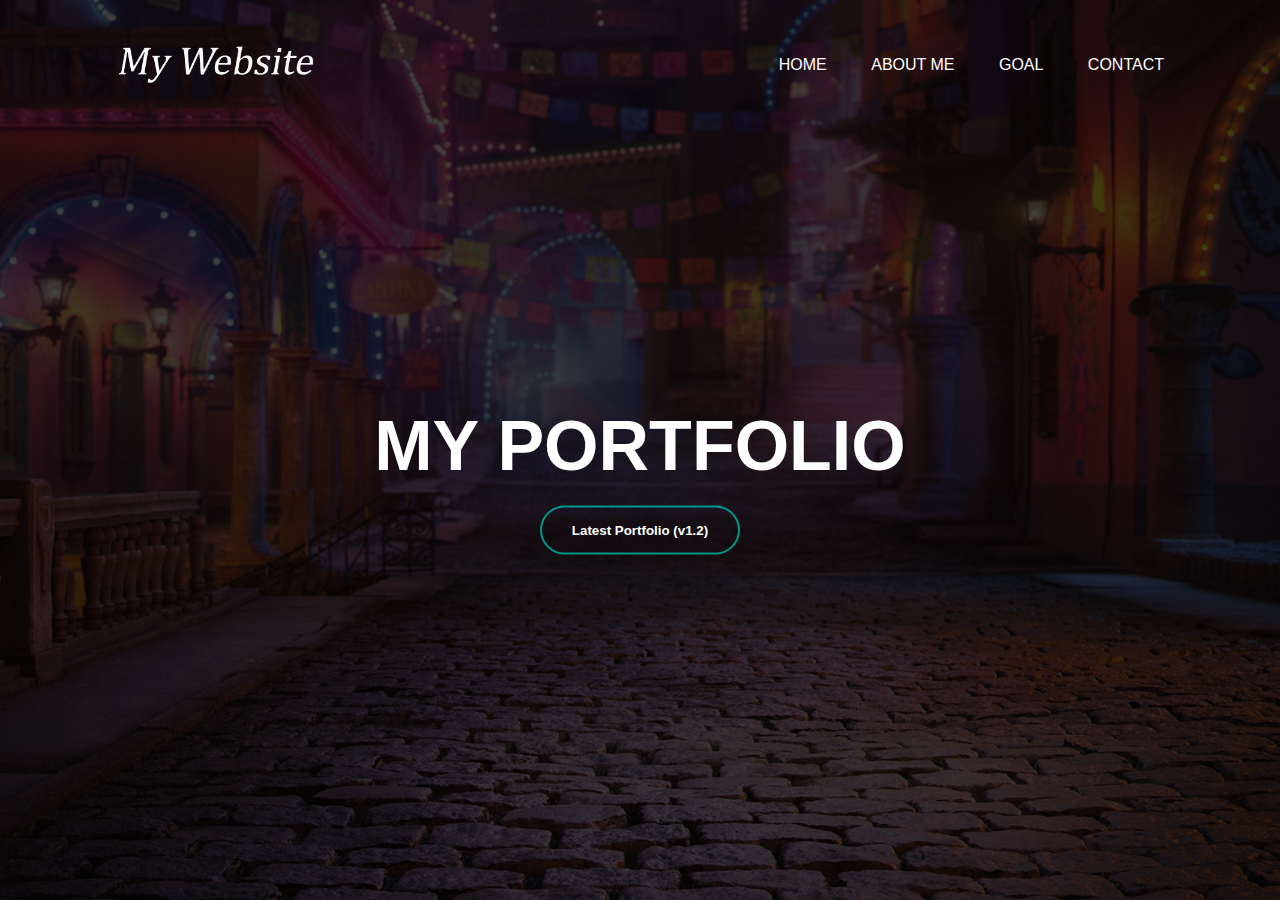
<file: index.html>
<!DOCTYPE html>
<html>
<head>
    <title>My website</title>
    <link rel="stylesheet" href="style.css">
</head>
<body>
    <div class="banner">
      <div class="navbar">
        <img src="logo.png" class="logo">
        <ul>
          <li><a href="index.html">Home</a></li>
          <li><a href="#">About Me</a></li>
          <li><a href="#">Goal</a></li>
          <li><a href="pages/contacts.html">Contact</a></li>
        </ul>
      </div>

      <div class="content">
        <h1>MY PORTFOLIO</h1>
        <div>
          <button type="button"><span></span>Latest Portfolio (v1.2)</button>
        </div>
      </div>
    </div>
</body>
</html>
</file>
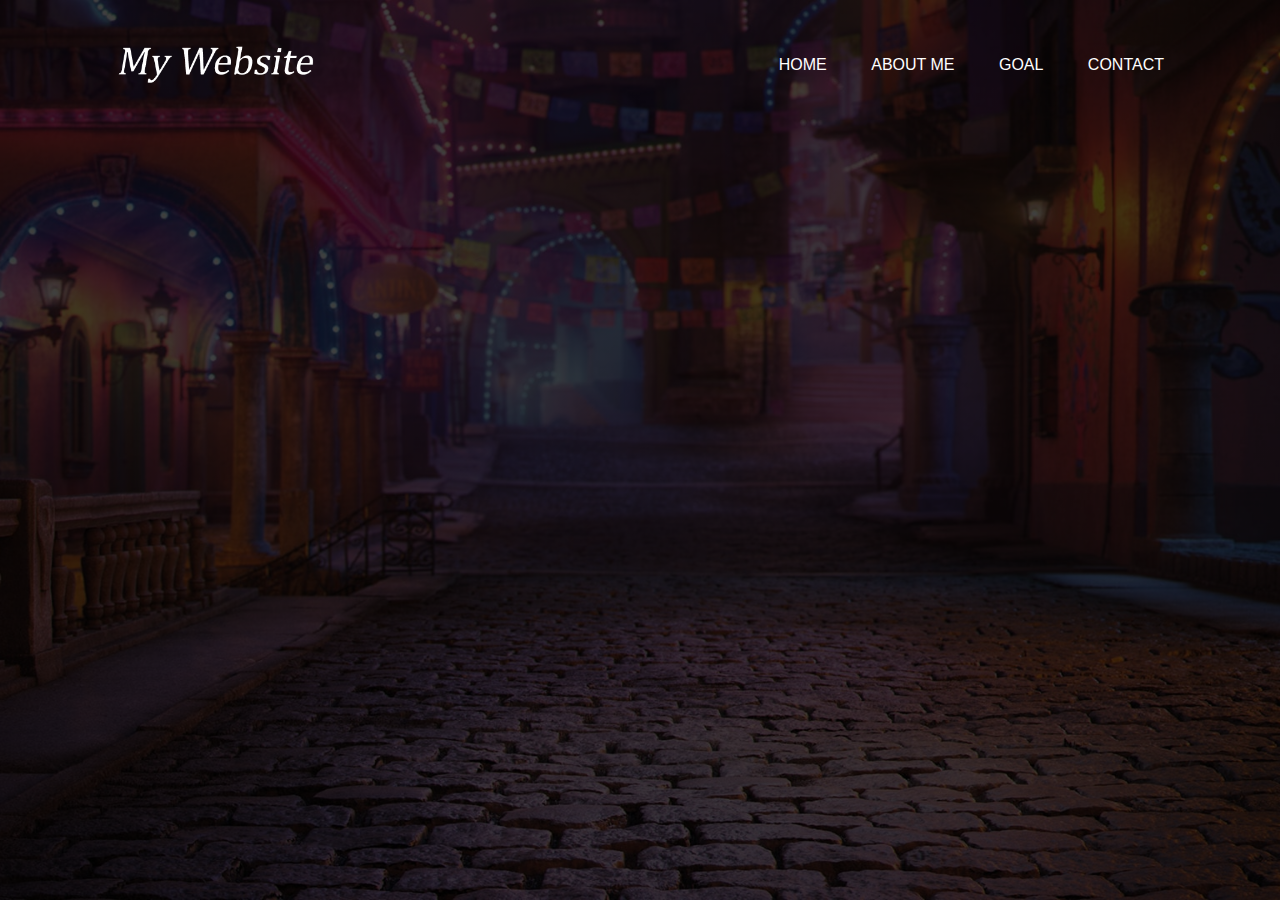
<file: pages/contacts.html>
<!DOCTYPE html>
<html>
<head>
    <title>My website</title>
    <link rel="stylesheet" href="/style.css">
</head>
<body>
    <div class="banner">
      <div class="navbar">
        <img src="logo.png" class="logo">
        <ul>
          <li><a href="/index.html">Home</a></li>
          <li><a href="#">About Me</a></li>
          <li><a href="#">Goal</a></li>
          <li><a href="#">Contact</a></li>
        </ul>
      </div>
    </div>
</body>
</html>
</file>
<file: style.css>
*{
    margin: 0;
    padding: 0;
    font-family: sans-serif;
}
.banner{
    width: 100%;
    height: 100vh;
    background-image: linear-gradient(rgba(0,0,0,0.75),rgba(0,0,0,0.75)),url(background.jpeg);
    background-size: cover;
    background-position: center;
}
.navbar{
    width: 85%;
    margin: auto;
    padding: 35px 0;
    display: flex;
    align-items: center;
    justify-content: space-between;
}
.logo{
    width: 240px;
    cursor: pointer;
}
.navbar ul li{
    list-style: none;
    display: inline-block;
    margin: 0 20px;
    position: relative;
}
.navbar ul li a{
    text-decoration: none;
    color: #ffff;
    text-transform: uppercase;
}
.navbar ul li::after{
    content: '';
    height: 3px;
    width: 0;
    background: #009688;
    position: absolute;
    left: 0;
    bottom: -10px;
    transition: 0.5s;
}
.navbar ul li:hover:after{
    width: 100%;
}
.content{
    width: 100%;
    position: absolute;
    top: 50%;
    transform: translateY(-50%);
    text-align: center;
    color: #ffff;
}
.content h1{
    font-size: 70px;
    margin-top: 80px;
}
button{
    width: 200px;
    padding: 15px 0;
    text-align: center;
    margin: 20px 10px;
    border-radius: 25px;
    font-weight: bold;
    border: 2px solid #009688;
    background: transparent;
    color: #ffff;
    cursor: pointer;
    position: relative;
    overflow: hidden;
}
span{
    background: #009688;
    height: 100%;
    width: 0;
    border-radius: 25px;
    position: absolute;
    left: 0;
    bottom: 0;
    z-index: -1;
    transition: 0.5s;
}
button:hover span{
    width: 100%;
}
</file>
